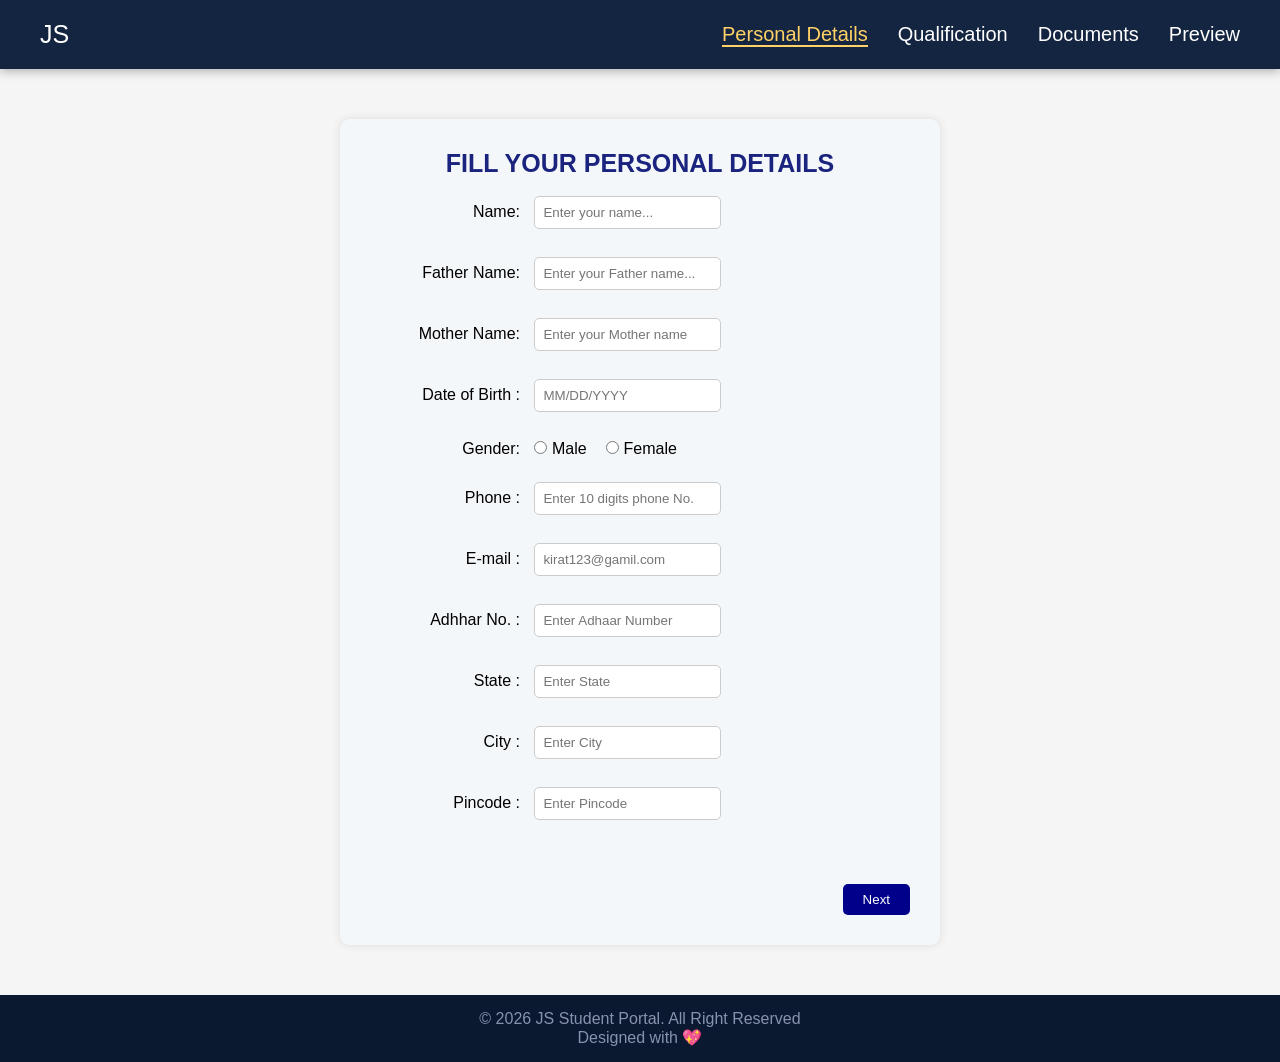
<file: index.html>
<!DOCTYPE html>
<html lang="en">

<head>
    <meta charset="UTF-8">
    <meta name="viewport" content="width=device-width, initial-scale=1.0">
    <title>navigation</title>
    <link rel="stylesheet" href="style.css">
</head>

<body>
    <form action="qualification.html" onsubmit="savePersonal()">
        <header>
            <nav class="navbar">
                <div class="logo">JS</div>
                <ul class="navlinks">
                    <li><a href="index.html" class="active">Personal Details</a></li>
                    <li><a href="qualification.html">Qualification</a></li>
                    <li><a href="Document.html">Documents</a></li>
                    <li><a href="preview.html">Preview</a></li>
                </ul>
            </nav>
        </header>
        <div class="form-container">
            <h1>Fill your personal details</h1>
            <br>
            <label>Name: </label>
            <input type="text" id="name" placeholder="Enter your name... " required>
            <br><br>
            <label>Father Name: </label>
            <input type="text" id="father" placeholder="Enter your Father name... " required>
            <br><br>
            <label>Mother Name: </label>
            <input type="text" id="mother" placeholder="Enter your Mother name" required > 
            <br><br>
            <label>Date of Birth : </label>
            <input type=" date" id="dob" required placeholder="MM/DD/YYYY">
            <br><br>
            <label>Gender:</label>

            <span class="radio-group">
                <label><input type="radio" name="gen" value="male"> Male</label>
                <label><input type="radio" name="gen" value="female"> Female</label>
            </span>
            <br><br>
            <label>Phone :</label>
            <input type="tel" id="phone" placeholder="Enter 10 digits phone No. " required maxlength="10" pattern="\d{10}"
                title="Enter 10 digits">
            <br><br>
            <label>E-mail :</label>
            <input type="email" id="email" required placeholder="kirat123@gamil.com">
            <br><br>
            <label>Adhhar No. :</label>
            <input type="text" id="adhar" required maxlength="12" pattern="\d{12}" title="Enter valid Adhaar Number " placeholder="Enter Adhaar Number ">
            <br><br>
            <label>State :</label>
            <input type="text" id="state" required placeholder="Enter State">
            <br><br>
            <label>City :</label>           
            <input type="text" id="city" required placeholder="Enter City">
            <br><br>
            <label>Pincode :</label>
            <input type="text" id="pincode" required placeholder="Enter Pincode "> 
            <br><br>
            <br><br>
            <div class="button_group1">
                <button class="next_btn" type="submit">Next</button>
            </div>
        </div>
        <footer>
            <p>© 2026 JS Student Portal. All Right Reserved </p>
            <p>Designed with 💖</p>
        </footer>
    </form>
<script src="my.js"></script>
</body>

</html>
</file>
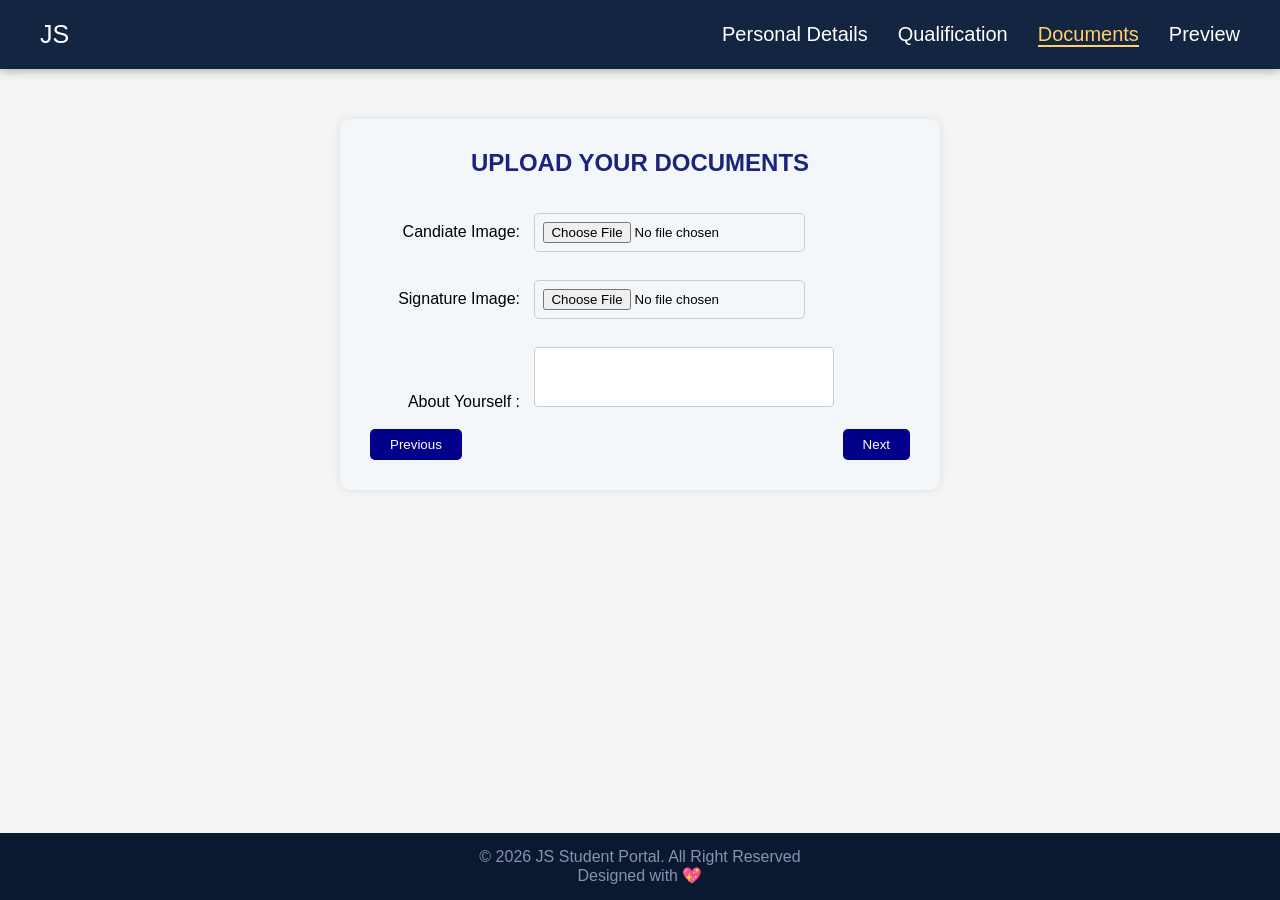
<file: Document.html>
<head>
    <meta charset="UTF-8">
    <meta name="viewport" content="width=device-width, initial-scale=1.0">
    <title>Document</title>
    <link rel="stylesheet" href="style.css">
</head>

<body>
    <form action="preview.html"  onsubmit="saveDocuments()">
        <header>
            <nav class="navbar">
                <div class="logo">JS</div>
                <ul class="navlinks">
                    <li><a href="index.html">Personal Details</a></li>
                    <li><a href="qualification.html">Qualification</a></li>
                    <li><a href="Document.html" class="active">Documents</a></li>
                    <li><a href="preview.html">Preview</a></li>
                </ul>
            </nav>
        </header>
        <div class="form-container" >
            <h2>Upload Your Documents </h2>
            <br><br>
            <label>Candiate Image:</label>
            <input type="file" id="photo">
            <br><br>
            <label>Signature Image:</label>
            <input type="file" id="sign">
            <br><br>
            <label>About Yourself :</label>
            <textarea class="about" id="about"></textarea>
            <br><br>
            <div class="button_group2">
                <a href="qualification.html"> <button type="button" class="back_btn">Previous</button> </a>
                <button class="next_btn" type="submit">Next</button>
            </div>
    </form>
    </div>
    <footer>
         <p>© 2026 JS Student Portal. All Right Reserved </p>
            <p>Designed with 💖</p>
    </footer>
 <script  src="my.js"></script>
</body>

</html>
</file>
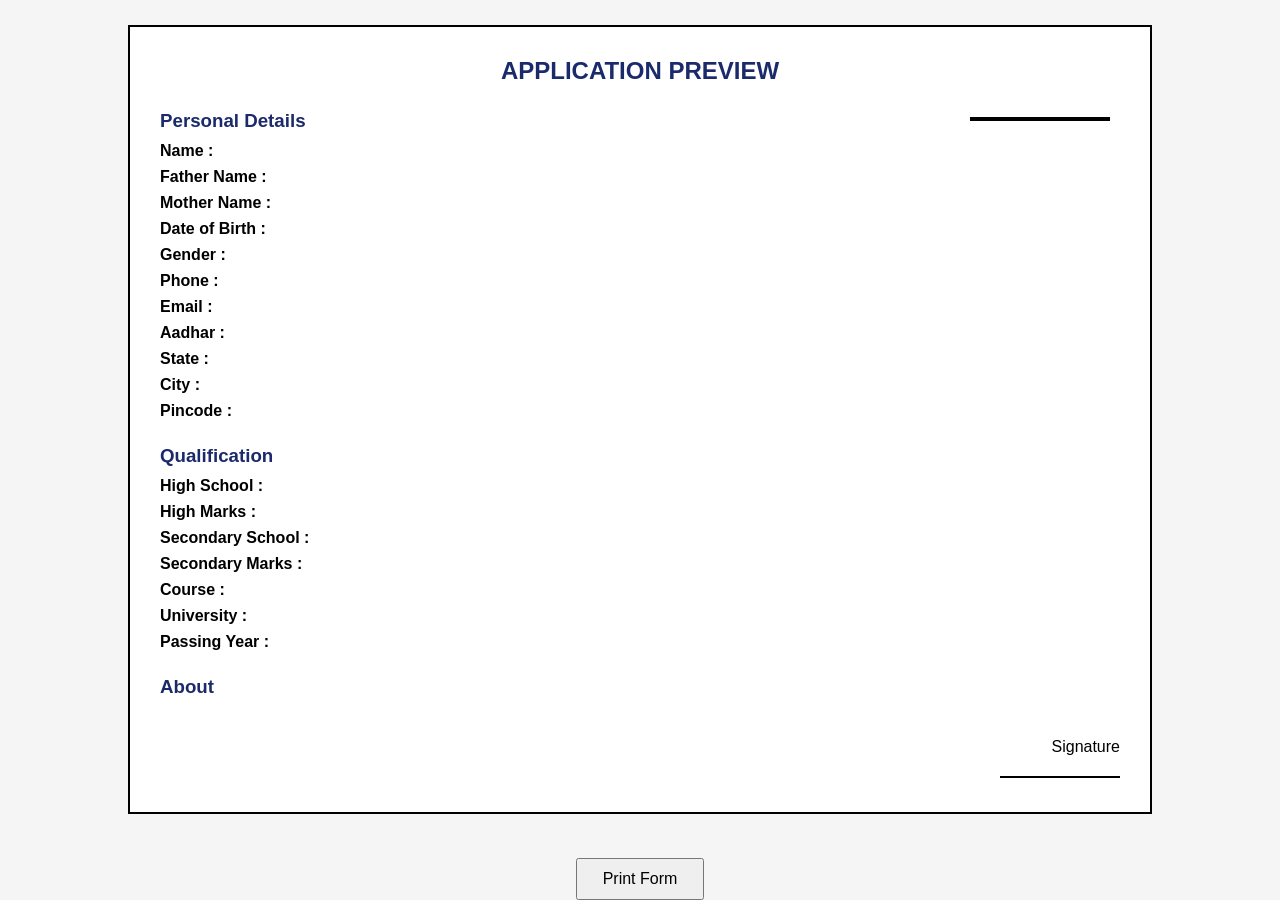
<file: preview.html>
<!DOCTYPE html>
<html>

<head>
<meta charset="UTF-8">
<title>Application Preview</title>
<link rel="stylesheet" href="style.css">
</head>

<body>

<div class="preview-box">

<h2 class="title">APPLICATION PREVIEW</h2>

<div class="photo-box">
<img id="previewPhoto">
</div>

<h3 class="section">Personal Details</h3>

<p><b>Name :</b> <span id="name"></span></p>
<p><b>Father Name :</b> <span id="father"></span></p>
<p><b>Mother Name :</b> <span id="mother"></span></p>
<p><b>Date of Birth :</b> <span id="dob"></span></p>
<p><b>Gender :</b> <span id="gender"></span></p>
<p><b>Phone :</b> <span id="phone"></span></p>
<p><b>Email :</b> <span id="email"></span></p>
<p><b>Aadhar :</b> <span id="adhar"></span></p>
<p><b>State :</b> <span id="state"></span></p>
<p><b>City :</b> <span id="city"></span></p>
<p><b>Pincode :</b> <span id="pincode"></span></p>

<h3 class="section">Qualification</h3>

<p><b>High School :</b> <span id="highschool"></span></p>
<p><b>High Marks :</b> <span id="highmarks"></span></p>
<p><b>Secondary School :</b> <span id="secondaryschool"></span></p>
<p><b>Secondary Marks :</b> <span id="secondarymarks"></span></p>
<p><b>Course :</b> <span id="course"></span></p>
<p><b>University :</b> <span id="university"></span></p>
<p><b>Passing Year :</b> <span id="passingyear"></span></p>

<h3 class="section">About</h3>

<p id="about"></p>

<div class="signature">
<p>Signature</p>
<img id="previewSign">
</div>

</div>

<div class="print-area">
<button onclick="window.print()" class="print-btn">Print Form</button>
</div>

<script src="my.js"></script>

</body>
</html>
</file>
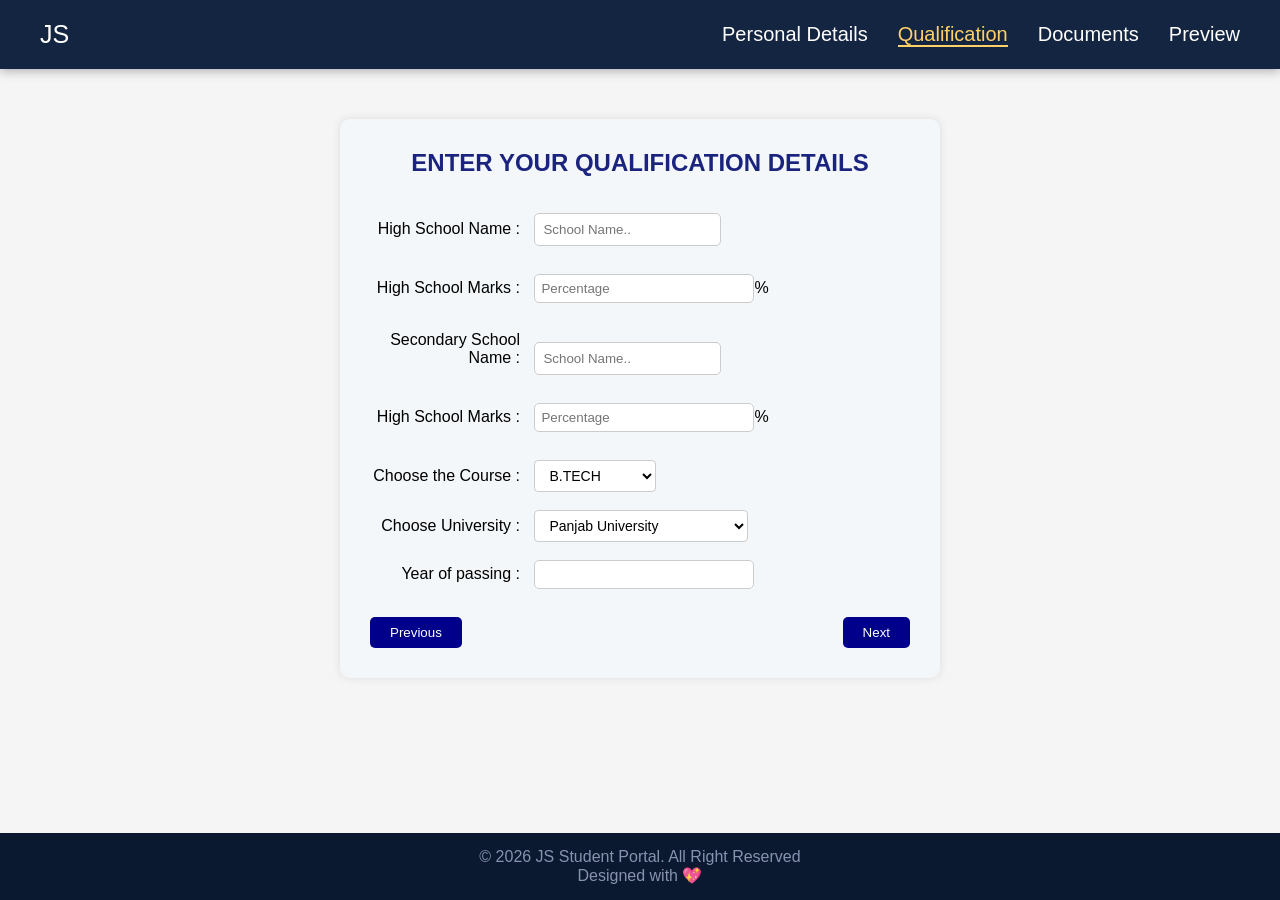
<file: qualification.html>
<!DOCTYPE html>
<html lang="en">

<head>
    <meta charset="UTF-8">
    <meta name="viewport" content="width=device-width, initial-scale=1.0">
    <title>Document</title>
    <link rel="stylesheet" href="style.css">
</head>

<body>
    <form action="Document.html" onsubmit="saveQualification()">
        <header>
            <nav class="navbar">
                <div class="logo">JS</div>
                <ul class="navlinks">
                    <li><a href="index.html">Personal Details</a></li>
                    <li><a href="qualification.html" class="active">Qualification</a></li>
                    <li><a href="Document.html">Documents</a></li>
                    <li><a href="preview.html">Preview</a></li>
                </ul>
            </nav>
        </header>
        <div class="form-container">
            <h2>Enter your qualification details</h2>
            <br><br>
            <label>High School Name :</label>
            <input type="text" placeholder="School Name.." id="highschool" required>
            <br><br>
            <label>High School Marks :</label>
            <input type="number" max="100" min="0" step="0.01" placeholder="Percentage " required id="highmarks">%
            <br><br>
            <label>Secondary School Name :</label>
            <input type="text" placeholder="School Name.." id="secondaryschool"   required>
            <br><br>
            <label>High School Marks :</label>
            <input type="number" min="0" max="100" step="0.1" placeholder="Percentage " required id="secondarymarks">%
            <br><br>
            <label>Choose the Course : </label>
            <select id="course"  >
                <option>B.TECH</option>
                <option>B.C.A</option>
                <option>B.S.C</option>
                <option>PHARMACY</option>
                <option>B.A.</option>
            </select>
            <br><br>
            <label>Choose University : </label>
            <select id="university">
                <option>Panjab University</option>
                <option>Punjabi University</option>
                <option>Punjab Technical University</option>
                <option>Chandigarh University</option>
                <option>Guru Nanak Dev University</option>
            </select>
            <br><br>
            <label>Year of passing : </label>
            <input type="number" min="2018" max="2026" id="passingyear"  required>
            <br><br>
            <div class="button_group2">
                <a href="index.html"> <button type="button" class="back_btn">Previous</button> </a>
                <button class="next_btn" type="submit">Next</button>
            </div>
    </form>
    </div>
    <footer>
         <p>© 2026 JS Student Portal. All Right Reserved </p>
            <p>Designed with 💖</p>
    </footer>
    <script  src="my.js"></script>
</body>

</html>
</file>
<file: style.css>
* {
    padding: 0;
    margin: 0;
    box-sizing: border-box;
}

.body {
    padding-top: 40px;
    padding-bottom: 30px;
}

.navbar {
    display: flex;
    background-color: #142541;
    justify-content: space-between;
    align-items: center;
    padding: 20px 40px;
    position: sticky;
    top: 0;
    z-index: 1000;
    box-shadow:0 2px 10px rgba(0,0,0,0.3);
}

.logo {
    color: white;
    font-size: 25px;
    font-style: bold;
    font-family: "Segoe UI", sans-serif;

}

.navlinks {
    display: flex;
    list-style: none;
    gap: 30px;

}

.navlinks li a {
    text-decoration: none;
    color: white;
    font-size: 20px;
    transition: 0.3s;
    font-family: "Segoe UI", sans-serif;
}

.navlinks li a:hover {
    color:#4da3ff;
    border-bottom:2px solid #4da3ff;    
}
.navlinks a.active{
color:#ffd166;
border-bottom:2px solid #ffd166;
}

h1 {
    color: #1A237E;
    text-transform: capitalize;
    font-size: 25px;
    text-align: center;
    display: block;
    text-transform: uppercase;
}

body {
    background-color: #f4f4f4;
    font-family: "Segoe UI", sans-serif;
    min-height:100vh;
    display:flex;
    flex-direction:column;

}

.form-container {
    width: 600px;
    margin: 50px auto;
    background: #F4F7F9;
    padding: 30px;
    border-radius: 10px;
    box-shadow: 0 0 10px rgba(0, 0, 0, 0.1);
}

input {
    padding: 8px;
    border-radius: 5px;
    border: 1px solid #ccc;
    margin-bottom: 10px;
}

input[type="number"] {
    width: 220px;
    padding: 6px;
}

select{
padding:6px 10px;
border:1px solid #ccc;
border-radius:4px;
font-size:14px;
background-color:white;
}
.radio-group label {
    display: inline;
    margin-right: 15px;
}
.about{
width:300px;
height: 60px;
padding:8px;
border:1px solid #ccc;
border-radius:4px;
resize:none;
}
.button_group1 {
    width: 100%;
    display: flex;
    justify-content: flex-end;
}

.button_group2 {
    width: 100%;
    display: flex;
    justify-content: space-between;
}

.next_btn {
    background-color: darkblue;
    color: white;
    padding: 8px 20px;
    border: none;
    border-radius: 5px;
    cursor: pointer;
}

.back_btn {
    background-color: darkblue;
    color: white;
    padding: 8px 20px;
    border: none;
    border-radius: 5px;
    cursor: pointer;
}


.next_btn:hover {
    background-color: steelblue;
}

footer {
    background-color: #bcb6b6;
    color: #8892B0;
    text-align: center;
    padding: 15px;
    margin-top: 40px;
    background-color: #0A192F;
    position: sticky;
    margin-top:auto;
}

label {
    display: inline-block;
    width: 150px;
    text-align: right;
    margin-right: 10px;
}

h2 {
    color: #1A237E;
    text-align: center;
    text-transform: uppercase;
}
body{
font-family:Arial;
background:#f5f5f5;
}

body{
font-family:Arial;
background:#f5f5f5;
}

.preview-box{
width:80%;
margin:auto;
border:2px solid black;
padding:30px;
background:white;
position:relative;
}

.title{
text-align:center;
color:#1b2a6b;
margin-bottom:20px;
}

.section{
color:#1b2a6b;
margin-top:25px;
margin-bottom:10px;
}

.photo-box{
position:absolute;
top:80px;
right:40px;
}

.photo-box img{
width:140px;
border:2px solid black;
}

.preview-box p{
margin:8px 0;
font-size:16px;
}

.signature{
margin-top:40px;
text-align:right;
}

.signature img{
width:120px;
border:1px solid black;
}

.print-area{
text-align:center;
margin-top:20px;
}

.print-btn{
padding:10px 25px;
font-size:16px;
cursor:pointer;
}

@media print{

.print-btn{
display:none;
}

body{
background:white;
}

}
</file>
